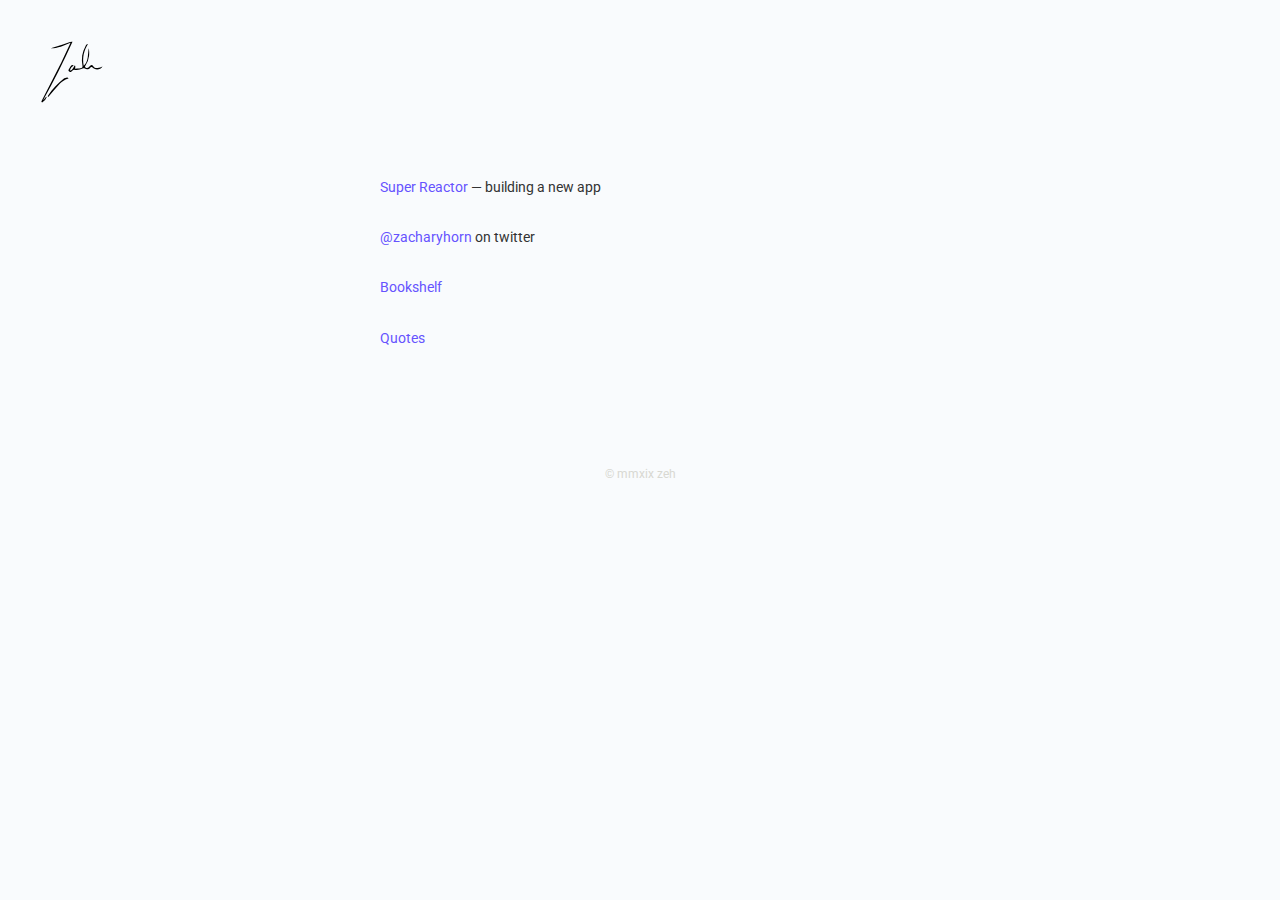
<file: index.html>
<!DOCTYPE html>
<html lang="en">
<head>
    <meta charset="utf-8">
    <title>Zach Horn</title>
    <meta name="title" content="Zach Horn">
    <meta name="description" content="The personal website of Zach Horn.">
    <meta name="author" content="Zach Horn">
    <meta name="viewport" content="width=device-width, initial-scale=1.0>
    <meta name="google-site-verification" content="dpPvACe19wj9uxwKx_TFPQlZvK3hSKus0AX5rwYd3x4" />
    <link rel="stylesheet" type="text/css" href="./css/main.css">
    <link href="https://fonts.googleapis.com/css?family=Roboto:300,400" rel="stylesheet">
    <link rel="shortcut icon" type="image/x-icon" href="img/favicon.ico" />
</head>

<body>
    <nav class='navigation'>  
        <div id="branding">
            <a href="/"><img src="img/signature-transparent-vector.svg" alt="Zach Horn"></a>
        </div>
    </nav>

    <section>
        <div class="container">
            <!-- NOW -->
            <div class="areas spacer">
                <ul>
                    <li><a href="https://www.superreactor.com/" target="_blank">Super Reactor</a> — building a new app</li>
                    <li><a href="https://twitter.com/zacharyhorn/" target="_blank">@zacharyhorn</a> on twitter</li>
                    <li><a href='/pages/bookshelf.html'>Bookshelf</a></li>
                    <li><a href='/pages/quotes.html'>Quotes</a></li>
                </ul>
            </div>
        </div>
    </section>
</body>

<footer class='footer'>
        <div id='copyright'>
            <p>© mmxix zeh</p>
        </div>
</footer>
</html>
</file>
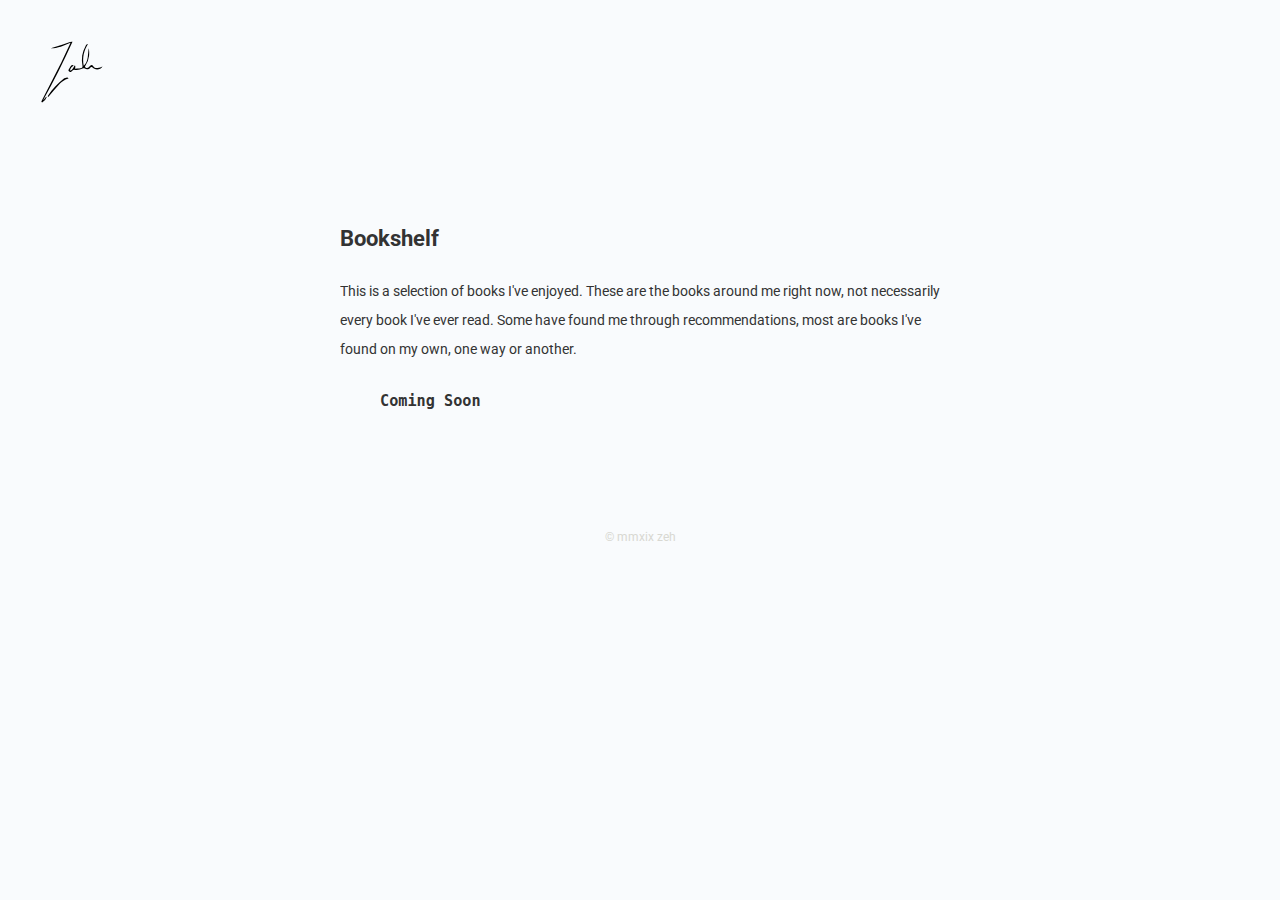
<file: bookself.html>
<!DOCTYPE html>
<html lang="en">
<head>
    <meta charset="utf-8">
    <meta name="viewport" content="width=device-width, initial-scale=1.0">
    <title>Zach Horn</title>
    <meta name="title" content="Zach Horn">
    <meta name="description" content="My personal website">
    <meta name="author" content="Zach Horn">
    <meta name="viewport" content="width=device-width, initial-scale=1.0, maximum-scale=1.0, user-scalable=no">
    <meta name="google-site-verification" content="dpPvACe19wj9uxwKx_TFPQlZvK3hSKus0AX5rwYd3x4" />
    <link rel="stylesheet" type="text/css" href="./css/main.css">
    <link href="https://fonts.googleapis.com/css?family=Contrail+One|Roboto:300,400" rel="stylesheet">
    <link rel="shortcut icon" type="image/x-icon" href="img/favicon.ico" />
</head>

<body>
    <nav class='navigation'>  
        <div id="branding">
            <a href="/"><img src="img/signature-transparent-vector.svg"></a>
        </div>
    </nav>

    <section>
        <div class='container'>
            <div class='areas spacer'>
                <h2 class='section-heading'>Bookshelf</h2>
                <p>This is a selection of books I've enjoyed. These are the books around me right now, not necessarily every book I've ever read. Some have found me through recommendations, most are books I've found on my own, one way or another.</p>

                <ul>
                    <li><h3>Coming Soon</h3></li>
                </ul>
            </div>
        </div>
    </section>
</body>

<footer class='footer'>
        <!-- CONTACT FORM 
        <div id="contact">
            <a href="mailto:zach@superreactor.com">CONTACT</a>
        </div>
        -->

        <!-- WAVE -->
        <div id="copyright">
            <p>© mmxix zeh</p>
        </div>
</footer>
    
</html>
</file>
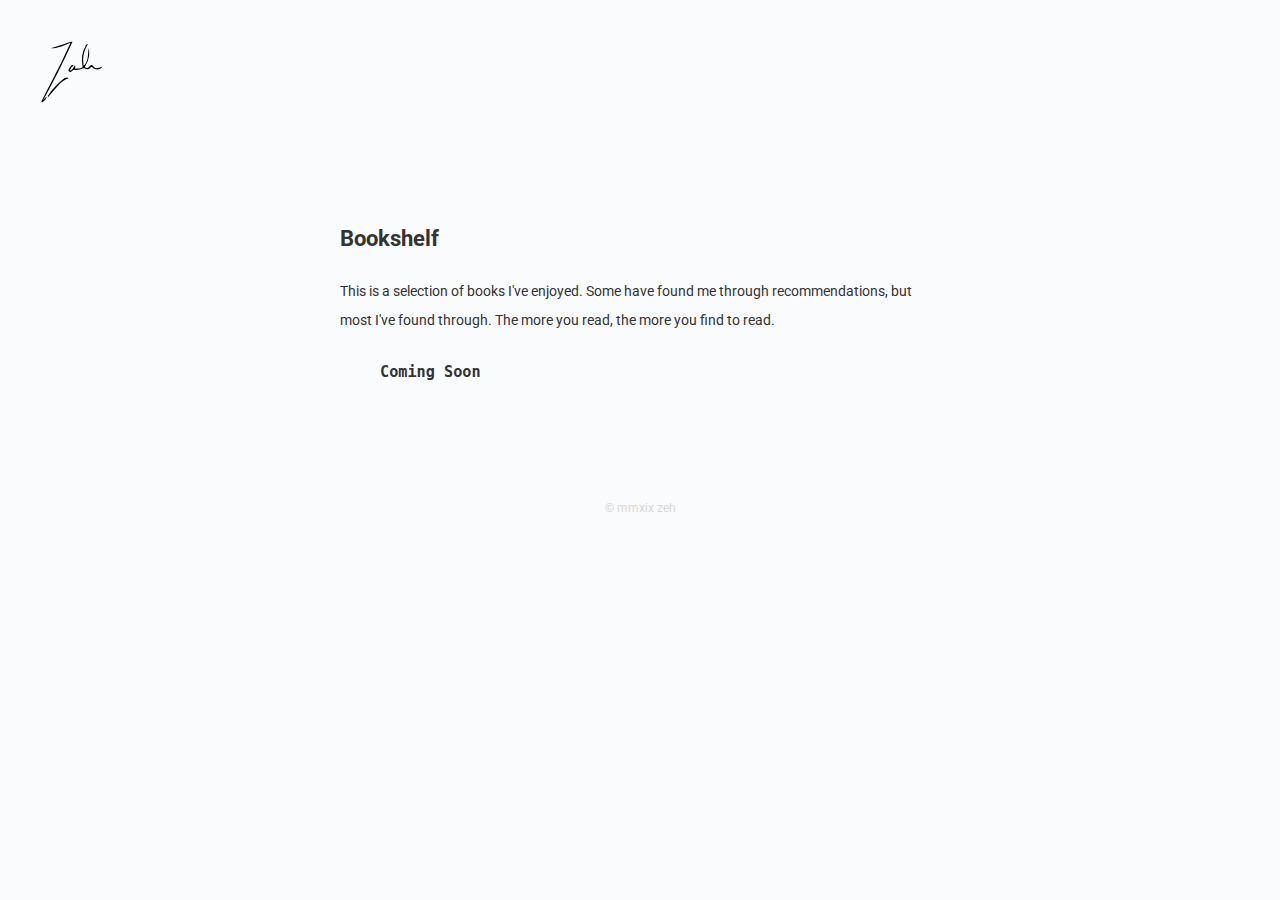
<file: bookshelf.html>
<!DOCTYPE html>
<html lang="en">
<head>
    <meta charset="utf-8">
    <meta name="viewport" content="width=device-width, initial-scale=1.0">
    <title>Zach Horn</title>
    <meta name="title" content="Zach Horn">
    <meta name="description" content="My personal website">
    <meta name="author" content="Zach Horn">
    <meta name="viewport" content="width=device-width, initial-scale=1.0, maximum-scale=1.0, user-scalable=no">
    <meta name="google-site-verification" content="dpPvACe19wj9uxwKx_TFPQlZvK3hSKus0AX5rwYd3x4" />
    <link rel="stylesheet" type="text/css" href="./css/main.css">
    <link href="https://fonts.googleapis.com/css?family=Contrail+One|Roboto:300,400" rel="stylesheet">
    <link rel="shortcut icon" type="image/x-icon" href="img/favicon.ico" />
</head>

<body>
    <nav class='navigation'>  
        <div id="branding">
            <a href="/"><img src="img/signature-transparent-vector.svg"></a>
        </div>
    </nav>

    <section>
        <div class='container'>
            <div class='areas spacer'>
                <h2 class='section-heading'>Bookshelf</h2>
                <p>This is a selection of books I've enjoyed. Some have found me through recommendations, but most I've found through. The more you read, the more you find to read.</p>

                <ul>
                    <li><h3>Coming Soon</h3></li>
                </ul>
            </div>
        </div>
    </section>
</body>

<footer class='footer'>
        <!-- CONTACT FORM 
        <div id="contact">
            <a href="mailto:zach@superreactor.com">CONTACT</a>
        </div>
        -->

        <!-- WAVE -->
        <div id="copyright">
            <p>© mmxix zeh</p>
        </div>
</footer>
    
</html>
</file>
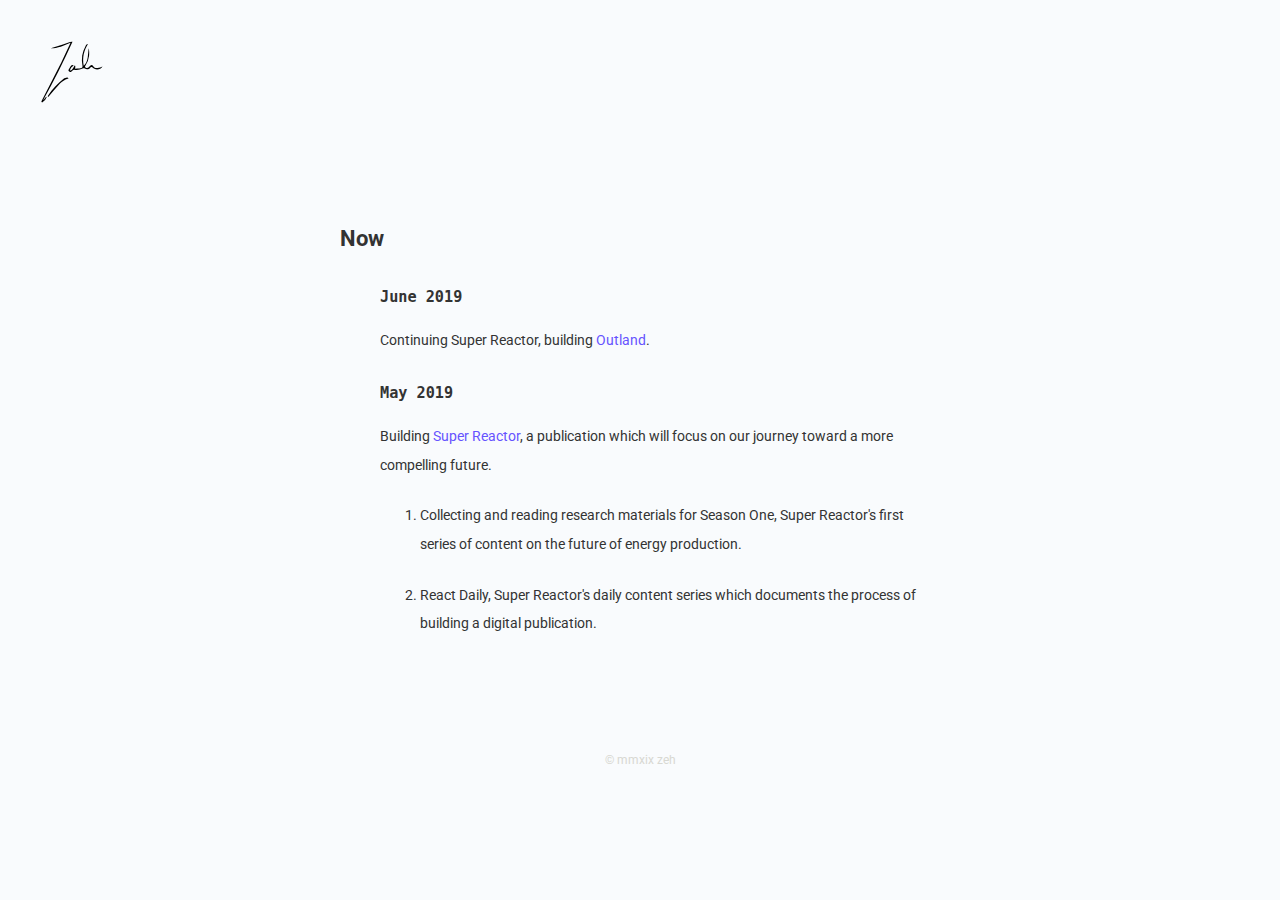
<file: now.html>
<!DOCTYPE html>
<html lang="en">

<head>
    <meta charset="utf-8">
    <meta name="viewport" content="width=device-width, initial-scale=1.0">
    <title>Zach Horn</title>
    <meta name="title" content="Zach Horn">
    <meta name="description" content="My personal website">
    <meta name="author" content="Zach Horn">
    <meta name="viewport" content="width=device-width, initial-scale=1.0, maximum-scale=1.0, user-scalable=no">
    <meta name="google-site-verification" content="dpPvACe19wj9uxwKx_TFPQlZvK3hSKus0AX5rwYd3x4" />
    <link rel="stylesheet" type="text/css" href="./css/main.css">
    <link href="https://fonts.googleapis.com/css?family=Contrail+One|Roboto:300,400" rel="stylesheet">
    <link rel="shortcut icon" type="image/x-icon" href="img/favicon.ico" />
</head>

<body>
    <nav>  
        <div id="branding">
            <a href="/"><img src="img/signature-transparent-vector.svg"></a>
        </div>
    </nav>

    <section>
        <div class='container'>
            <div class="areas spacer list-spacing" id="now_text">
                <h2 class='section-heading'>Now</h2>
                <ul type="I" id="now-page-mainlist">

                    <!-- June -->
                    <li>
                        <h3 id="now-page-month-heading">June 2019</h3>
                        <p>Continuing Super Reactor, building <a href="https://outland.substack.com/" target="_blank">Outland</a>.</p>
                    </li>

                    <!-- May -->
                    <li>
                        <h3 id="now-page-month-heading">May 2019</h3>
                        <p>Building <a href="https://superreactor.com/" target="_blank">Super Reactor</a>, a publication which will focus on our journey toward a more compelling future.</p>
                        <ol>
                            <li>Collecting and reading research materials for Season One, Super Reactor's first series of content on the future of energy production.</li>
                            <li>React Daily, Super Reactor's daily content series which documents the process of building a digital publication.</li>
                        </ol>
                    </li>
                </ul>
            </div>
        </div>
    </section> 
</body>

<footer class='footer'>
    <!-- WAVE -->
    <div id="copyright">
        <p>© mmxix zeh</p>
    </div>
</footer>
</html>
</file>
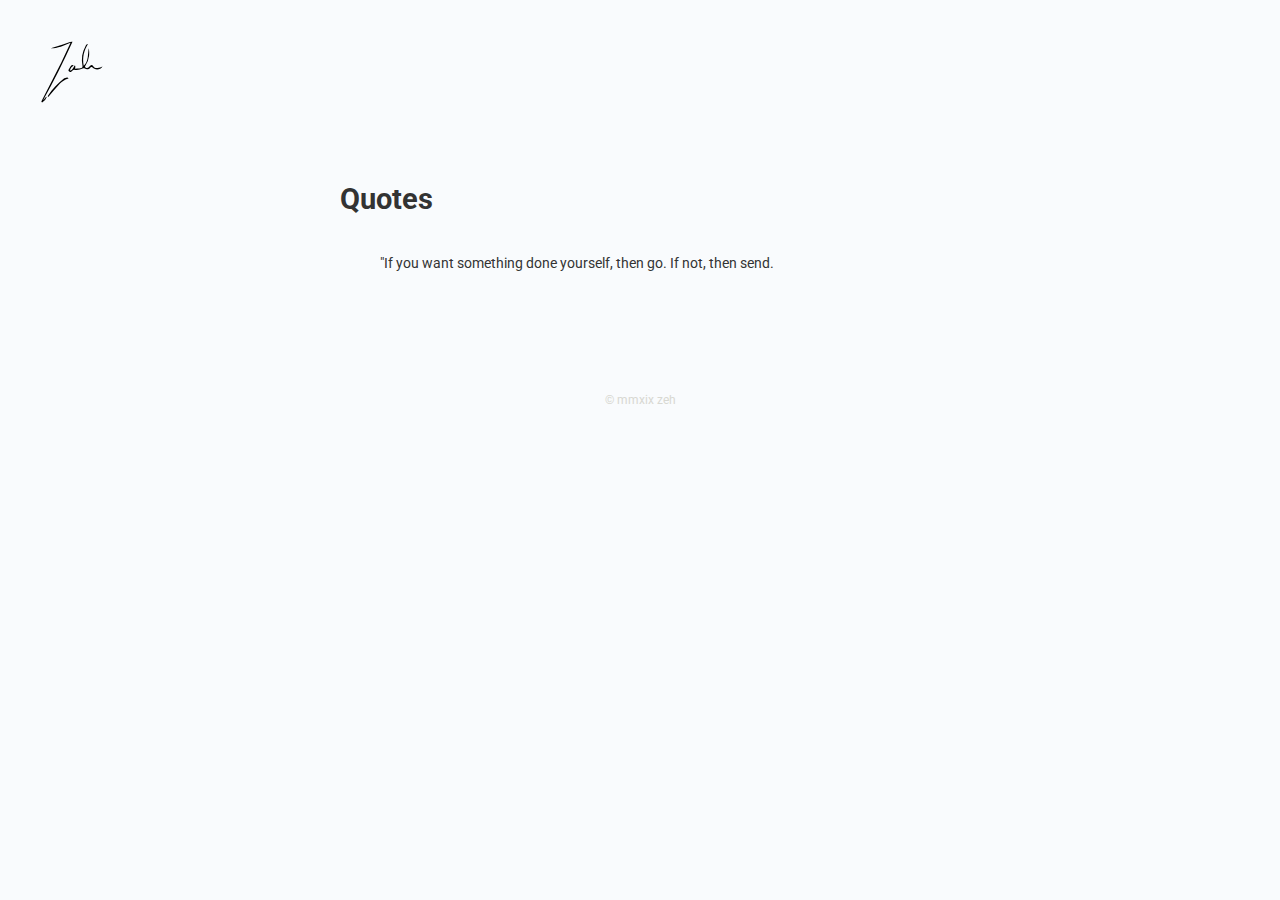
<file: quotes.html>
<!DOCTYPE html>
<html lang="en">
<head>
    <meta charset="utf-8">
    <meta name="viewport" content="width=device-width, initial-scale=1.0">
    <title>Zach Horn</title>
    <meta name="title" content="Zach Horn">
    <meta name="description" content="My personal website">
    <meta name="author" content="Zach Horn">
    <meta name="viewport" content="width=device-width, initial-scale=1.0>
    <meta name="google-site-verification" content="dpPvACe19wj9uxwKx_TFPQlZvK3hSKus0AX5rwYd3x4" />
    <link rel="stylesheet" type="text/css" href="./css/main.css">
    <link href="https://fonts.googleapis.com/css?family=Contrail+One|Roboto:300,400" rel="stylesheet">
    <link rel="shortcut icon" type="image/x-icon" href="img/favicon.ico" />
</head>

<body>
    <nav class='navigation'>  
        <div id="branding">
            <a href="/"><img src="img/signature-transparent-vector.svg" alt="Zach Horn"></a>
        </div>
    </nav>

    <section>
        <div class="container spacer">
            <h1>Quotes</h1>
            <ul class='no-bullets'>
                <li>"If you want something done yourself, then go. If not, then send.</li>
            </ul>
        </div>
    </section>
</body>

<footer class='footer'>
        <div id='copyright'>
            <p>© mmxix zeh</p>
        </div>
</footer>
</html>
</file>
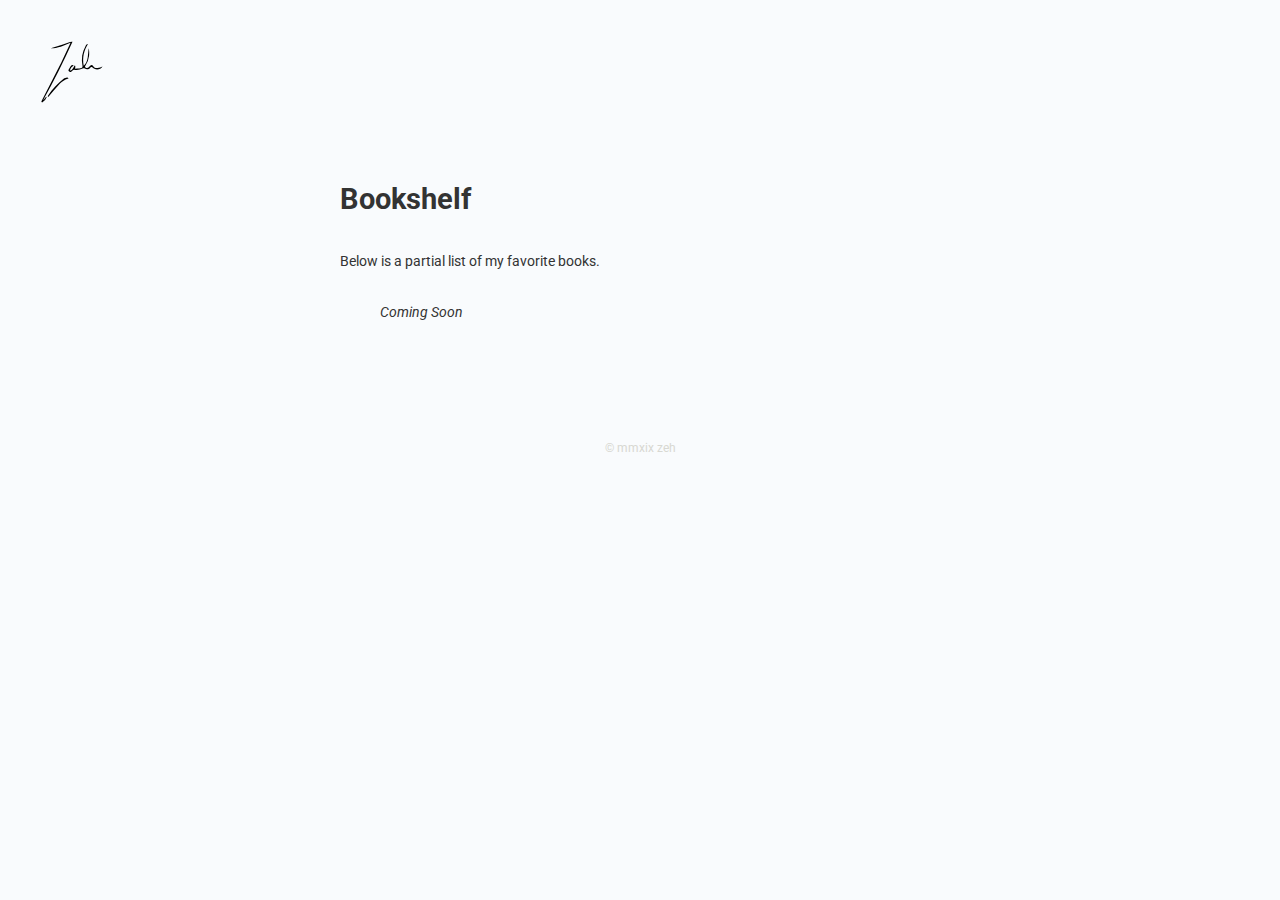
<file: pages/bookshelf.html>
<!DOCTYPE html>
<html lang="en">
<head>
    <meta charset="utf-8">
    <meta name="viewport" content="width=device-width, initial-scale=1.0">
    <title>Zach Horn</title>
    <meta name="title" content="Zach Horn">
    <meta name="description" content="My personal website">
    <meta name="author" content="Zach Horn">
    <meta name="viewport" content="width=device-width, initial-scale=1.0, maximum-scale=1.0, user-scalable=no">
    <meta name="google-site-verification" content="dpPvACe19wj9uxwKx_TFPQlZvK3hSKus0AX5rwYd3x4" />
    <link rel="stylesheet" type="text/css" href="/css/main.css">
    <link href="https://fonts.googleapis.com/css?family=Contrail+One|Roboto:300,400" rel="stylesheet">
    <link rel="shortcut icon" type="image/x-icon" href="img/favicon.ico" />
</head>

<body>
    <nav class='navigation'>  
        <div id="branding">
            <a href="/"><img src="/img/signature-transparent-vector.svg"></a>
        </div>
    </nav>

    <section>
        <div class='container spacer'>
            <h1>Bookshelf</h1>
            <p>Below is a partial list of my favorite books.</p>
            <ul>
                <li><em>Coming Soon</em></li>
            </ul>
        </div>
    </section>
</body>

<footer class='footer'>
        <!-- CONTACT FORM 
        <div id="contact">
            <a href="mailto:zach@superreactor.com">CONTACT</a>
        </div>
        -->

        <!-- WAVE -->
        <div id="copyright">
            <p>© mmxix zeh</p>
        </div>
</footer>
    
</html>
</file>
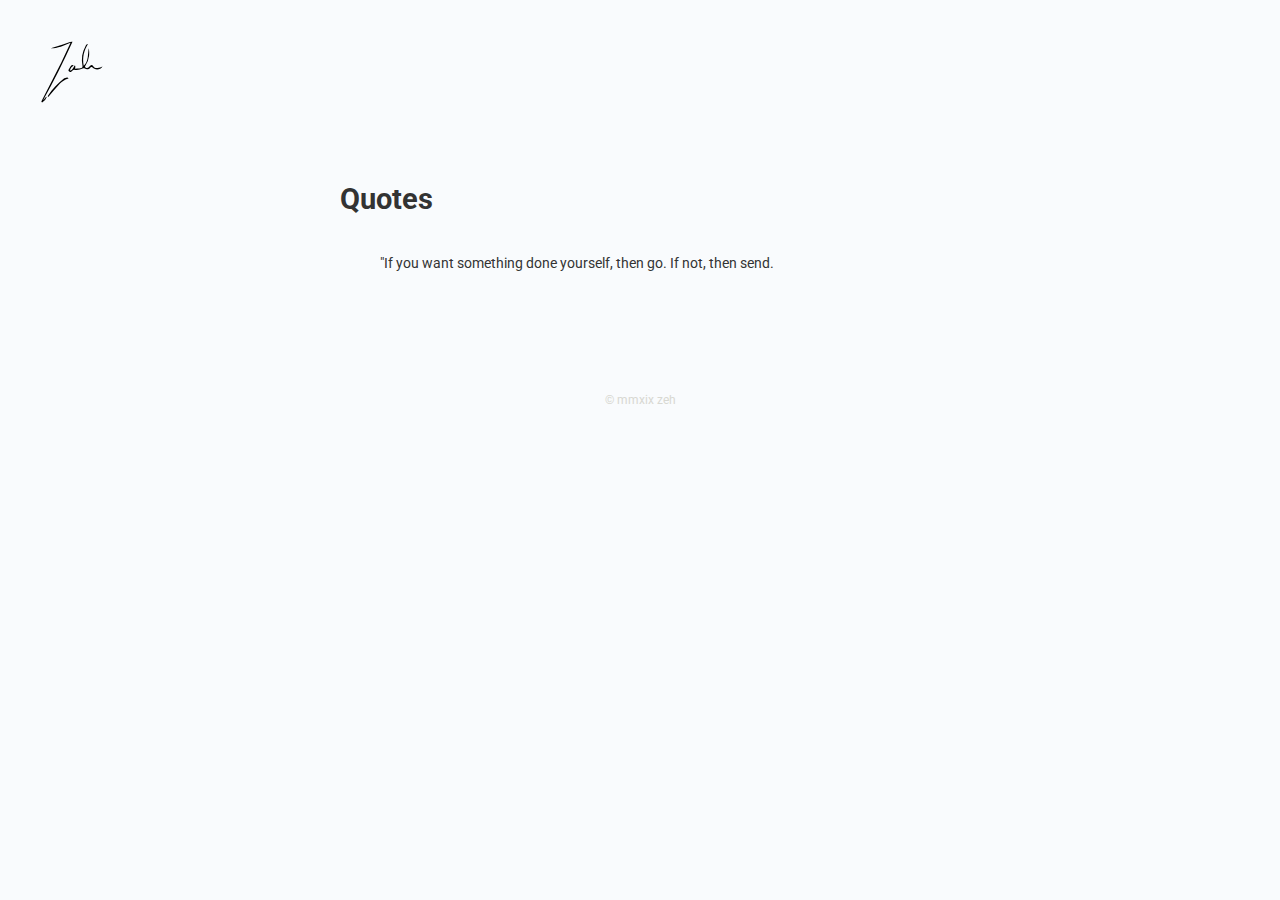
<file: pages/quotes.html>
<!DOCTYPE html>
<html lang="en">
<head>
    <meta charset="utf-8">
    <meta name="viewport" content="width=device-width, initial-scale=1.0">
    <title>Zach Horn</title>
    <meta name="title" content="Zach Horn">
    <meta name="description" content="My personal website">
    <meta name="author" content="Zach Horn">
    <meta name="viewport" content="width=device-width, initial-scale=1.0>
    <meta name="google-site-verification" content="dpPvACe19wj9uxwKx_TFPQlZvK3hSKus0AX5rwYd3x4" />
    <link rel="stylesheet" type="text/css" href="/css/main.css">
    <link href="https://fonts.googleapis.com/css?family=Contrail+One|Roboto:300,400" rel="stylesheet">
    <link rel="shortcut icon" type="image/x-icon" href="img/favicon.ico" />
</head>

<body>
    <nav class='navigation'>  
        <div id="branding">
            <a href="/"><img src="/img/signature-transparent-vector.svg" alt="Zach Horn"></a>
        </div>
    </nav>

    <section>
        <div class="container spacer">
            <h1>Quotes</h1>
            <ul class='no-bullets'>
                <li>"If you want something done yourself, then go. If not, then send.</li>
            </ul>
        </div>
    </section>
</body>

<footer class='footer'>
        <div id='copyright'>
            <p>© mmxix zeh</p>
        </div>
</footer>
</html>
</file>
<file: css/main.css>
p, 
h1, 
h2, 
h3, 
ul, 
li, 
a {
    color: #333;
    -moz-osx-font-smoothing: grayscale;
    -webkit-font-smoothing: antialiased !important;
    -moz-font-smoothing: antialiased !important;
    text-rendering: optimizeLegibility;
    line-height: 2;
}

body {
    padding: 0;
    background-color: #F9FBFD;
    font-family: 'Roboto', sans-serif;
    font-size: .9em;
    font-weight: 400;
}

h3 {
    font-family: monospace;
    font-size: 1.3em;
    font-weight: 700;
}

/* Navigation 

.navigation ul {
    list-style-type: none;
    margin: 0;
    padding: 0;
    overflow: hidden;
    background-color: #333;
}

.navigation li {
    float: left;
}

.navigation li a {
    display: block;
    color: white;
    text-align: center;
    padding: 14px 16px;
    text-decoration: none;
  }
*/

/* Global */
.container {
    width: 85%;
    margin: auto;
    overflow: hidden;
    max-width: 600px;
}

/* Formats paragraphs with correct line-height, spacing */
.list-spacing ol, ul {
    margin-top: 1.5em;
}

li {
    margin: 0 0 1.5em 0;
}

a {
    color: #6653FF;
    text-decoration: none;
}

a:hover {
    color: rgb(79, 56, 252);
    text-decoration: underline;
}

a:active {
    color: rgb(50, 23, 255);
}



ul {
    list-style-type: none;
}

h2 {
    font-family: 'Roboto', sans-serif;
    margin-top: 3em;
}

/* Header */
header {
    padding-top: 30px;
    min-height: 70px;
}

/* Footer */
footer {
    font-family: 'Roboto', sans-serif;
    padding-top: 75px;
    font-size: 12px;
}

.no-bullets {
    list-style: none;
}

#now_text {
    line-height: 1.5em;
}

#now_top_space_1 {
    padding-top: 2em;
}

#copyright {
    font-family: 'Roboto', sans-serif;
    color: #333;
    text-align: center;
}

#copyright p {
    color: #d8d8d2;
}

/*
.footer {
    position: fixed;
    left: 0;
    bottom: 0;
    width: 100%;
    background-color: #333;
    color: white;
    text-align: center;
  }
*/

#branding {
    position: absolute;
    width: 6em;
    height: 6em;
    top: 2em;
    left: 2em;
}

#arrow {
    padding-left: .5em;
}

.spacer {
    padding-top: 10em;
}

#daily-content {
    color: white;
    background-color: #6653FF;
    padding: .6em;
    border-radius: 3px;
    font-weight: 500;
}

/* 3ECF8E */
</file>
